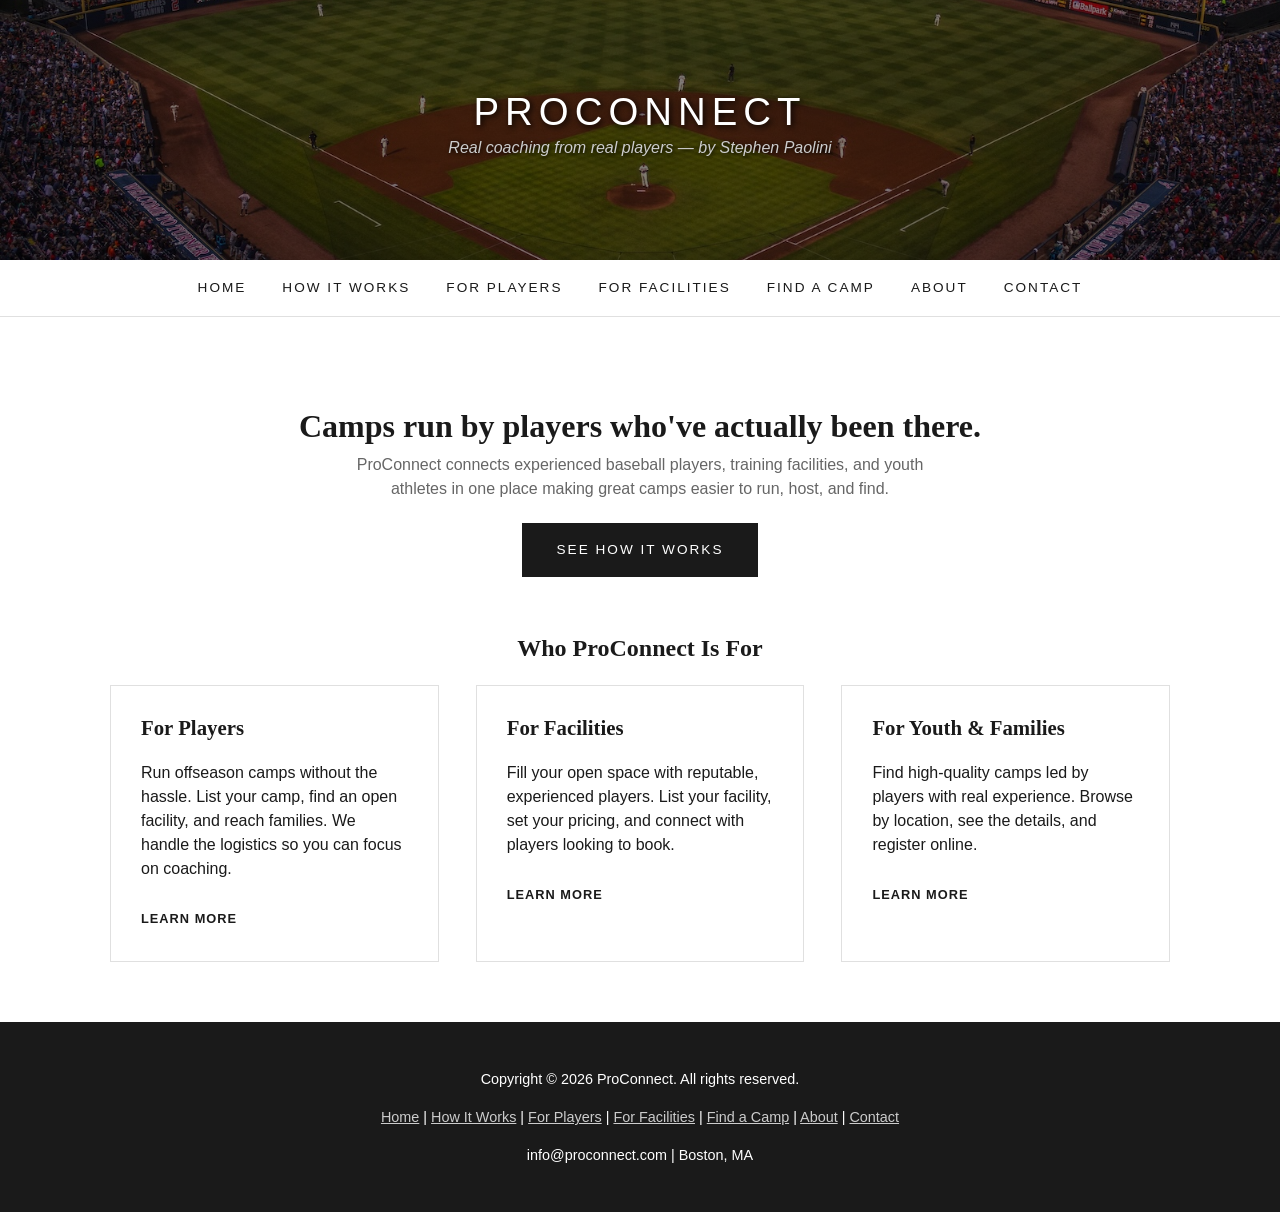
<file: index.html>
<!DOCTYPE html>
<html lang="en">

<head>
    <meta charset="utf-8">
    <meta name="viewport" content="width=device-width, initial-scale=1.0">
    <title>ProConnect | Home</title>
    <link href="css/style.css" rel="stylesheet">
</head>

<body>
    <header>
        <h1>ProConnect</h1>
        <p class="tagline">Real coaching from real players &mdash; by Stephen Paolini</p>
    </header>

    <nav>
        <ul>
            <li><a href="index.html">Home</a></li>
            <li><a href="howitworks.html">How It Works</a></li>
            <li><a href="players.html">For Players</a></li>
            <li><a href="facilities.html">For Facilities</a></li>
            <li><a href="camps.html">Find a Camp</a></li>
            <li><a href="about.html">About</a></li>
            <li><a href="contact.html">Contact</a></li>
        </ul>
    </nav>

    <main>
        <section class="hero">
            <h2>Camps run by players who've actually been there.</h2>
            <p>ProConnect connects experienced baseball players, training facilities,
                and youth athletes in one place making great camps easier to
                run, host, and find.</p>
            <a href="howitworks.html" class="btn">See How It Works</a>
        </section>

        <section class="audiences">
            <h2>Who ProConnect Is For</h2>

            <article>
                <h3>For Players</h3>
                <p>Run offseason camps without the hassle. List your camp, find an open
                    facility, and reach families. We handle the logistics so you can
                    focus on coaching.</p>
                <a href="players.html">Learn more</a>
            </article>

            <article>
                <h3>For Facilities</h3>
                <p>Fill your open space with reputable, experienced players. List your
                    facility, set your pricing, and connect with players looking to book.</p>
                <a href="facilities.html">Learn more</a>
            </article>

            <article>
                <h3>For Youth &amp; Families</h3>
                <p>Find high-quality camps led by players with real experience. Browse by
                    location, see the details, and register online.</p>
                <a href="camps.html">Learn more</a>
            </article>
        </section>
    </main>

    <footer>
        <p>Copyright &copy; 2026 ProConnect. All rights reserved.</p>
        <p>
            <a href="index.html">Home</a> |
            <a href="howitworks.html">How It Works</a> |
            <a href="players.html">For Players</a> |
            <a href="facilities.html">For Facilities</a> |
            <a href="camps.html">Find a Camp</a> |
            <a href="about.html">About</a> |
            <a href="contact.html">Contact</a>
        </p>
        <p>info@proconnect.com | Boston, MA</p>
    </footer>
</body>

</html>
</file>
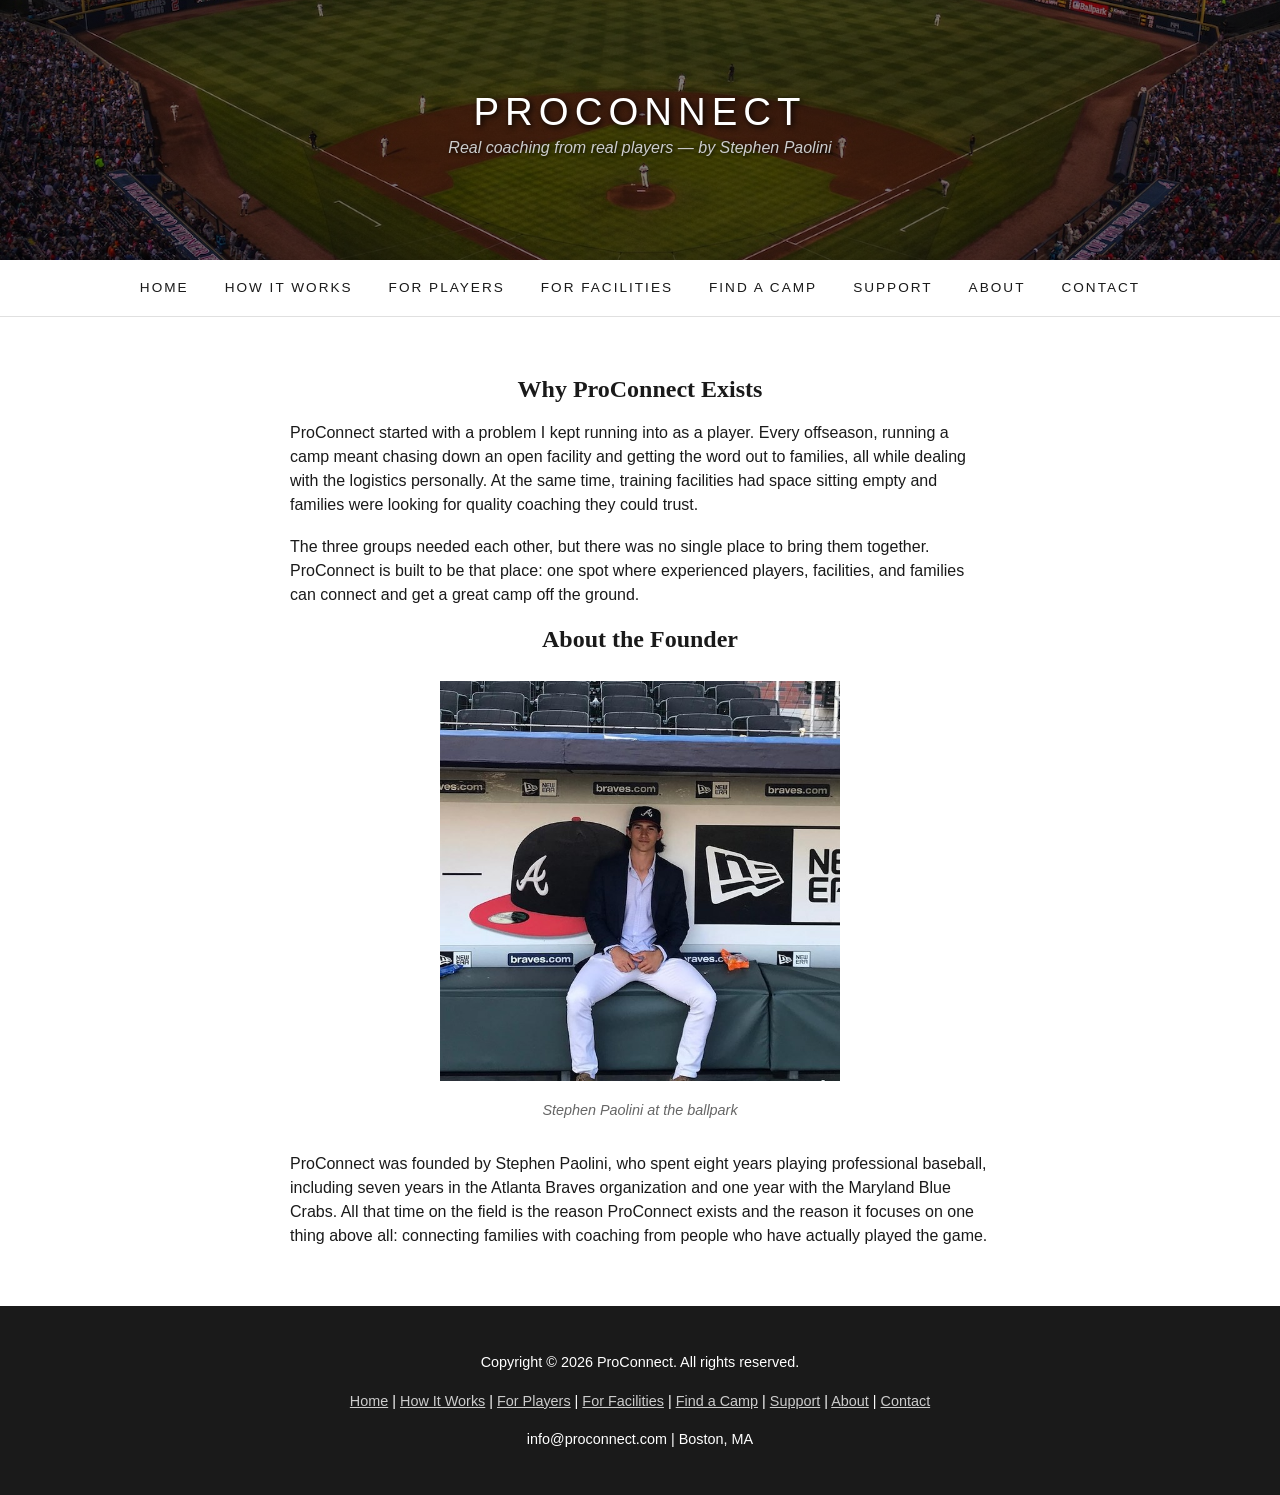
<file: about.html>
<!DOCTYPE html>
<html lang="en">

<head>
    <meta charset="utf-8">
    <meta name="viewport" content="width=device-width, initial-scale=1.0">
    <title>ProConnect | About</title>
    <link href="css/style.css" rel="stylesheet">
</head>

<body>
    <header>
        <h1>ProConnect</h1>
        <p class="tagline">Real coaching from real players &mdash; by Stephen Paolini</p>
    </header>

    <nav>
        <ul>
            <li><a href="index.html">Home</a></li>
            <li><a href="howitworks.html">How It Works</a></li>
            <li><a href="players.html">For Players</a></li>
            <li><a href="facilities.html">For Facilities</a></li>
            <li><a href="camps.html">Find a Camp</a></li>
            <li><a href="support.html">Support</a></li>
            <li><a href="about.html">About</a></li>
            <li><a href="contact.html">Contact</a></li>
        </ul>
    </nav>

    <main>
        <section class="about">
            <h2>Why ProConnect Exists</h2>
            <p>ProConnect started with a problem I kept running into as a player.
                Every offseason, running a camp meant chasing down an open facility and
                getting the word out to families, all while dealing with the logistics personally.
                At the same time, training facilities had space sitting empty
                and families were looking for quality coaching they could trust.</p>
            <p>The three groups needed each other, but there was no single place to
                bring them together. ProConnect is built to be that place: one spot
                where experienced players, facilities, and families can connect and
                get a great camp off the ground.</p>
        </section>

        <section class="about">
            <h2>About the Founder</h2>
            <figure>
                <img src="images/founder.jpg" alt="Stephen Paolini seated in the dugout wearing an Atlanta Braves cap">
                <figcaption>Stephen Paolini at the ballpark</figcaption>
            </figure>
            <p>ProConnect was founded by Stephen Paolini, who spent eight years
                playing professional baseball, including seven years in the Atlanta Braves
                organization and one year with the Maryland Blue Crabs. All that time on the
                field is the reason ProConnect exists and the reason it focuses on
                one thing above all: connecting families with coaching from people
                who have actually played the game.</p>
        </section>
    </main>

    <footer>
        <p>Copyright &copy; 2026 ProConnect. All rights reserved.</p>
        <p>
            <a href="index.html">Home</a> |
            <a href="howitworks.html">How It Works</a> |
            <a href="players.html">For Players</a> |
            <a href="facilities.html">For Facilities</a> |
            <a href="camps.html">Find a Camp</a> |
            <a href="support.html">Support</a> |
            <a href="about.html">About</a> |
            <a href="contact.html">Contact</a>
        </p>
        <p>info@proconnect.com | Boston, MA</p>
    </footer>
</body>

</html>
</file>
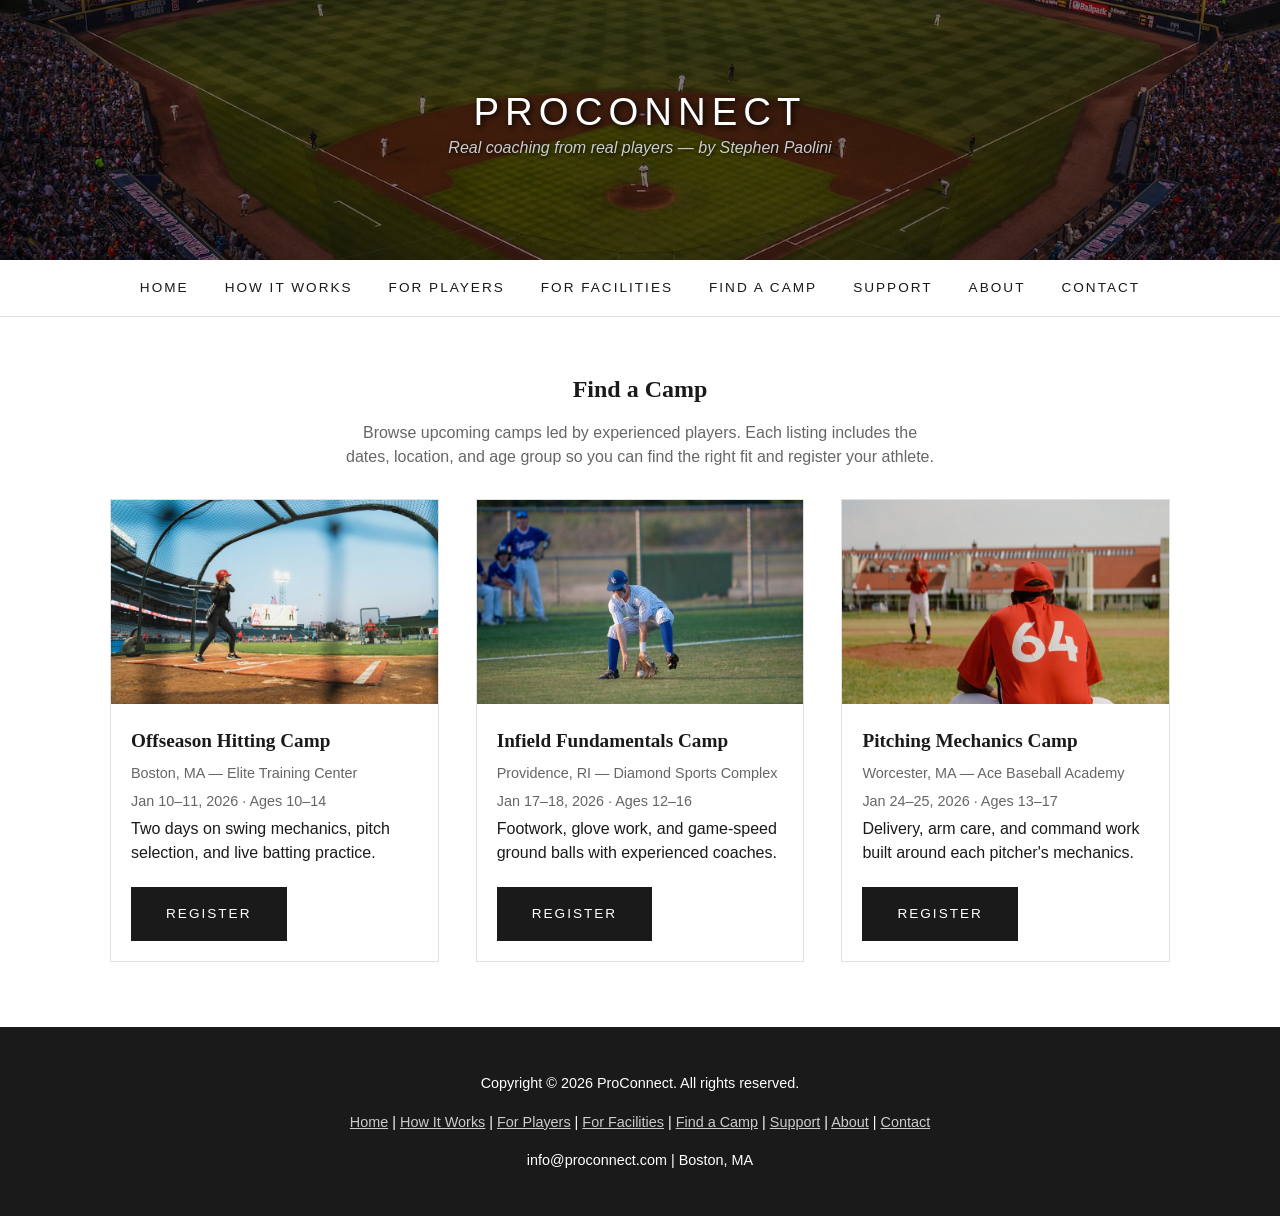
<file: camps.html>
<!DOCTYPE html>
<html lang="en">

<head>
    <meta charset="utf-8">
    <meta name="viewport" content="width=device-width, initial-scale=1.0">
    <title>ProConnect | Find a Camp</title>
    <link href="css/style.css" rel="stylesheet">
</head>

<body>
    <header>
        <h1>ProConnect</h1>
        <p class="tagline">Real coaching from real players &mdash; by Stephen Paolini</p>
    </header>

    <nav>
        <ul>
            <li><a href="index.html">Home</a></li>
            <li><a href="howitworks.html">How It Works</a></li>
            <li><a href="players.html">For Players</a></li>
            <li><a href="facilities.html">For Facilities</a></li>
            <li><a href="camps.html">Find a Camp</a></li>
            <li><a href="support.html">Support</a></li>
            <li><a href="about.html">About</a></li>
            <li><a href="contact.html">Contact</a></li>
        </ul>
    </nav>

    <main>
        <section class="camps">
            <h2>Find a Camp</h2>
            <p>Browse upcoming camps led by experienced players. Each listing
                includes the dates, location, and age group so you can find the
                right fit and register your athlete.</p>

            <div class="camp-list">
                <article class="camp">
                    <figure>
                        <img src="images/camp-hitting.jpg" alt="Batter taking a swing during batting practice">
                    </figure>
                    <h3>Offseason Hitting Camp</h3>
                    <p class="camp-meta">Boston, MA &mdash; Elite Training Center</p>
                    <p class="camp-meta">Jan 10&ndash;11, 2026 &middot; Ages 10&ndash;14</p>
                    <p>Two days on swing mechanics, pitch selection, and live
                        batting practice.</p>
                    <a href="contact.html" class="btn">Register</a>
                </article>

                <article class="camp">
                    <figure>
                        <img src="images/camp-infield.jpg" alt="Infielder fielding a ground ball">
                    </figure>
                    <h3>Infield Fundamentals Camp</h3>
                    <p class="camp-meta">Providence, RI &mdash; Diamond Sports Complex</p>
                    <p class="camp-meta">Jan 17&ndash;18, 2026 &middot; Ages 12&ndash;16</p>
                    <p>Footwork, glove work, and game-speed ground balls with
                        experienced coaches.</p>
                    <a href="contact.html" class="btn">Register</a>
                </article>

                <article class="camp">
                    <figure>
                        <img src="images/camp-pitching.jpg" alt="Pitcher on the mound during a game">
                    </figure>
                    <h3>Pitching Mechanics Camp</h3>
                    <p class="camp-meta">Worcester, MA &mdash; Ace Baseball Academy</p>
                    <p class="camp-meta">Jan 24&ndash;25, 2026 &middot; Ages 13&ndash;17</p>
                    <p>Delivery, arm care, and command work built around each
                        pitcher's mechanics.</p>
                    <a href="contact.html" class="btn">Register</a>
                </article>
            </div>
        </section>
    </main>

    <footer>
        <p>Copyright &copy; 2026 ProConnect. All rights reserved.</p>
        <p>
            <a href="index.html">Home</a> |
            <a href="howitworks.html">How It Works</a> |
            <a href="players.html">For Players</a> |
            <a href="facilities.html">For Facilities</a> |
            <a href="camps.html">Find a Camp</a> |
            <a href="support.html">Support</a> |
            <a href="about.html">About</a> |
            <a href="contact.html">Contact</a>
        </p>
        <p>info@proconnect.com | Boston, MA</p>
    </footer>
</body>

</html>
</file>
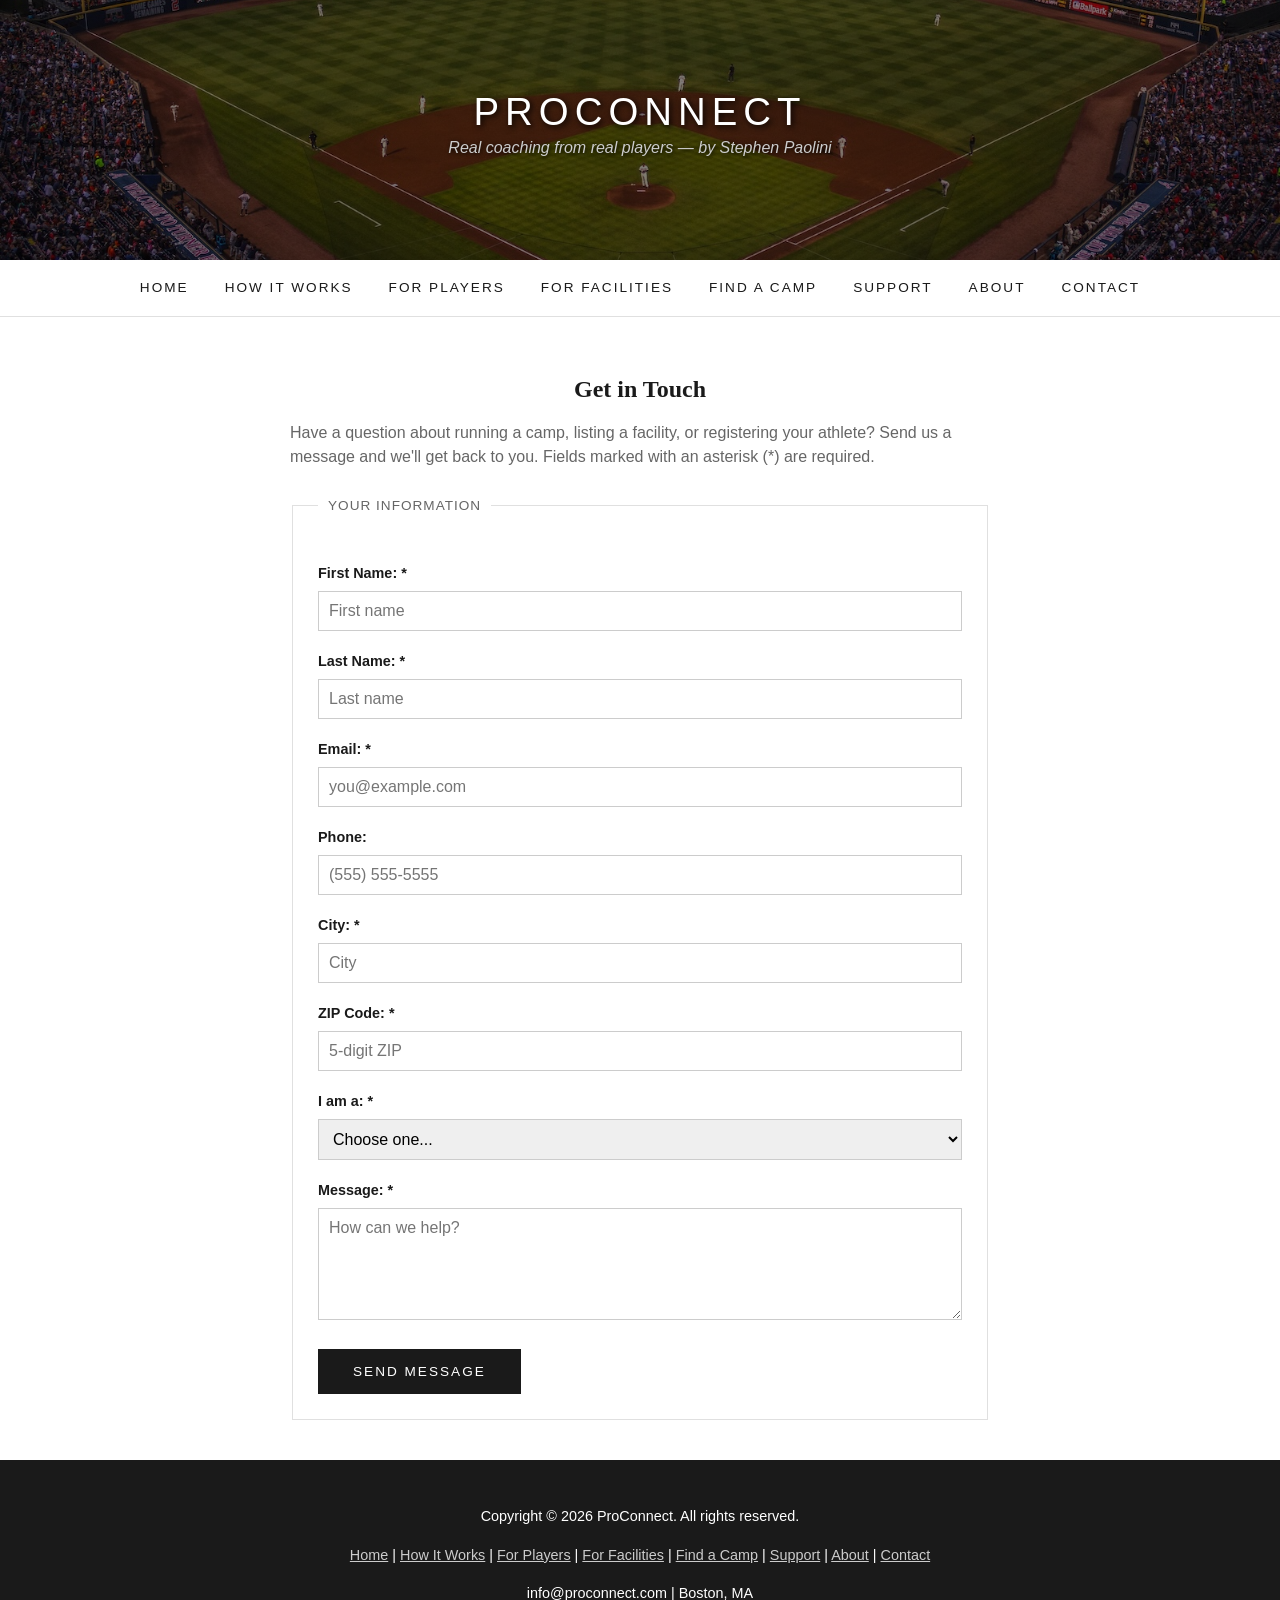
<file: contact.html>
<!DOCTYPE html>
<html lang="en">

<head>
    <meta charset="utf-8">
    <meta name="viewport" content="width=device-width, initial-scale=1.0">
    <title>ProConnect | Contact</title>
    <link href="css/style.css" rel="stylesheet">
</head>

<body>
    <header>
        <h1>ProConnect</h1>
        <p class="tagline">Real coaching from real players &mdash; by Stephen Paolini</p>
    </header>

    <nav>
        <ul>
            <li><a href="index.html">Home</a></li>
            <li><a href="howitworks.html">How It Works</a></li>
            <li><a href="players.html">For Players</a></li>
            <li><a href="facilities.html">For Facilities</a></li>
            <li><a href="camps.html">Find a Camp</a></li>
            <li><a href="support.html">Support</a></li>
            <li><a href="about.html">About</a></li>
            <li><a href="contact.html">Contact</a></li>
        </ul>
    </nav>

    <main>
        <section class="contact">
            <h2>Get in Touch</h2>
            <p>Have a question about running a camp, listing a facility, or
                registering your athlete? Send us a message and we'll get back
                to you. Fields marked with an asterisk (*) are required.</p>

            <form method="post" action="https://webdevbasics.net/scripts/demo.php" onsubmit="return validateForm();">
                <fieldset>
                    <legend>Your Information</legend>

                    <label for="firstname">First Name: *</label>
                    <input type="text" name="firstname" id="firstname" placeholder="First name">

                    <label for="lastname">Last Name: *</label>
                    <input type="text" name="lastname" id="lastname" placeholder="Last name">

                    <label for="email">Email: *</label>
                    <input type="text" name="email" id="email" placeholder="you@example.com">

                    <label for="phone">Phone:</label>
                    <input type="tel" name="phone" id="phone" placeholder="(555) 555-5555">

                    <label for="city">City: *</label>
                    <input type="text" name="city" id="city" placeholder="City">

                    <label for="zip">ZIP Code: *</label>
                    <input type="text" name="zip" id="zip" placeholder="5-digit ZIP">

                    <label for="role">I am a: *</label>
                    <select name="role" id="role">
                        <option value="">Choose one...</option>
                        <option value="player">Player</option>
                        <option value="facility">Facility</option>
                        <option value="family">Youth or Family</option>
                    </select>

                    <label for="message">Message: *</label>
                    <textarea name="message" id="message" rows="5" cols="40" placeholder="How can we help?"></textarea>

                    <input type="submit" value="Send Message">
                </fieldset>
            </form>
        </section>
    </main>

    <footer>
        <p>Copyright &copy; 2026 ProConnect. All rights reserved.</p>
        <p>
            <a href="index.html">Home</a> |
            <a href="howitworks.html">How It Works</a> |
            <a href="players.html">For Players</a> |
            <a href="facilities.html">For Facilities</a> |
            <a href="camps.html">Find a Camp</a> |
            <a href="support.html">Support</a> |
            <a href="about.html">About</a> |
            <a href="contact.html">Contact</a>
        </p>
        <p>info@proconnect.com | Boston, MA</p>
    </footer>
    <script src="js/validate.js"></script>
</body>

</html>
</file>
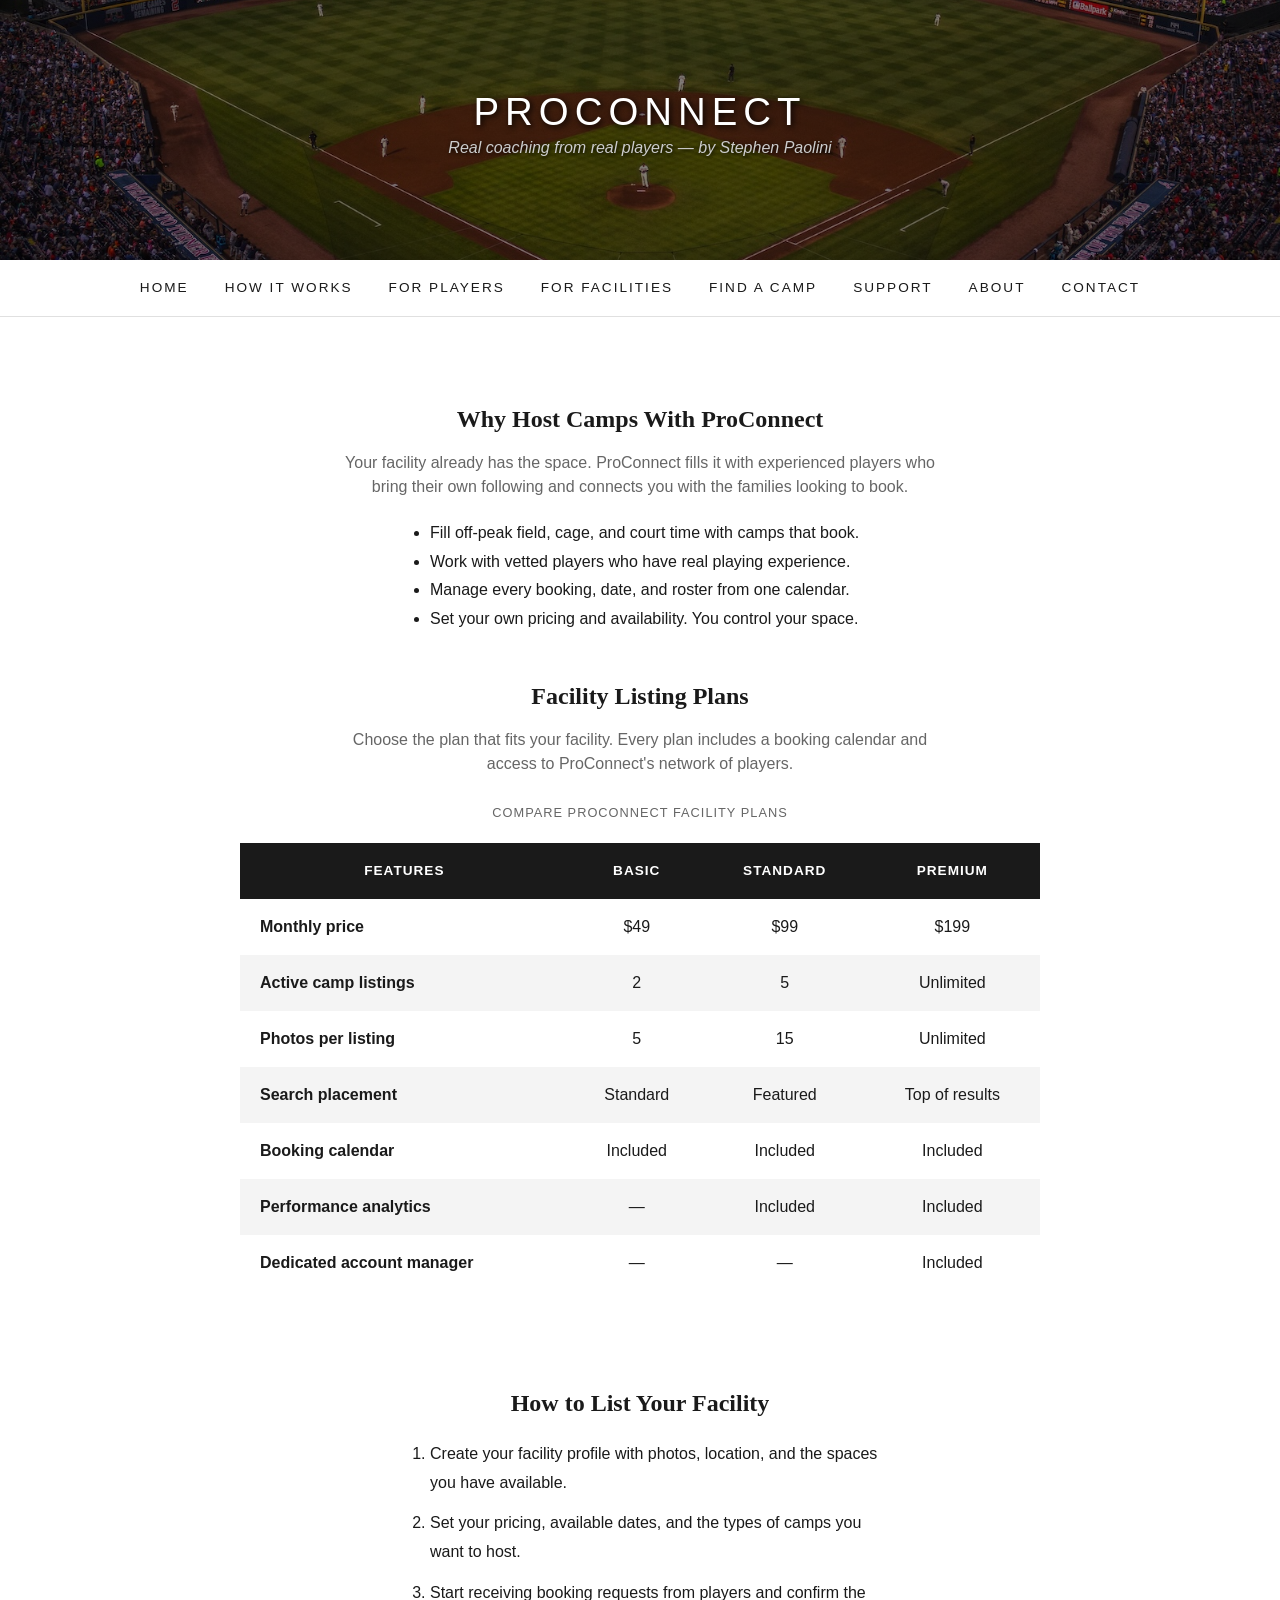
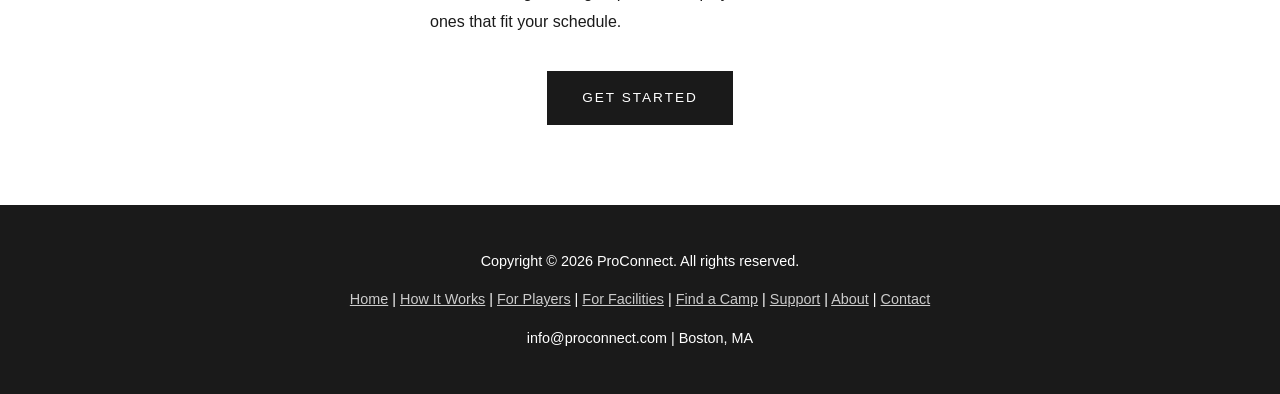
<file: facilities.html>
<!DOCTYPE html>
<html lang="en">

<head>
    <meta charset="utf-8">
    <meta name="viewport" content="width=device-width, initial-scale=1.0">
    <title>ProConnect | For Facilities</title>
    <link href="css/style.css" rel="stylesheet">
</head>

<body>
    <header>
        <h1>ProConnect</h1>
        <p class="tagline">Real coaching from real players &mdash; by Stephen Paolini</p>
    </header>

    <nav>
        <ul>
            <li><a href="index.html">Home</a></li>
            <li><a href="howitworks.html">How It Works</a></li>
            <li><a href="players.html">For Players</a></li>
            <li><a href="facilities.html">For Facilities</a></li>
            <li><a href="camps.html">Find a Camp</a></li>
            <li><a href="support.html">Support</a></li>
            <li><a href="about.html">About</a></li>
            <li><a href="contact.html">Contact</a></li>
        </ul>
    </nav>

    <main>
        <section class="benefits">
            <h2>Why Host Camps With ProConnect</h2>
            <p>Your facility already has the space. ProConnect fills it with
                experienced players who bring their own following and connects
                you with the families looking to book.</p>
            <ul>
                <li>Fill off-peak field, cage, and court time with camps that book.</li>
                <li>Work with vetted players who have real playing experience.</li>
                <li>Manage every booking, date, and roster from one calendar.</li>
                <li>Set your own pricing and availability. You control your space.</li>
            </ul>
        </section>

        <section class="pricing">
            <h2>Facility Listing Plans</h2>
            <p>Choose the plan that fits your facility. Every plan includes
                a booking calendar and access to ProConnect's network of players.</p>
            <div class="table-wrapper">
                <table>
                    <caption>Compare ProConnect Facility Plans</caption>
                    <thead>
                        <tr>
                            <th scope="col">Features</th>
                            <th scope="col">Basic</th>
                            <th scope="col">Standard</th>
                            <th scope="col">Premium</th>
                        </tr>
                    </thead>
                    <tbody>
                        <tr>
                            <th scope="row">Monthly price</th>
                            <td>$49</td>
                            <td>$99</td>
                            <td>$199</td>
                        </tr>
                        <tr>
                            <th scope="row">Active camp listings</th>
                            <td>2</td>
                            <td>5</td>
                            <td>Unlimited</td>
                        </tr>
                        <tr>
                            <th scope="row">Photos per listing</th>
                            <td>5</td>
                            <td>15</td>
                            <td>Unlimited</td>
                        </tr>
                        <tr>
                            <th scope="row">Search placement</th>
                            <td>Standard</td>
                            <td>Featured</td>
                            <td>Top of results</td>
                        </tr>
                        <tr>
                            <th scope="row">Booking calendar</th>
                            <td>Included</td>
                            <td>Included</td>
                            <td>Included</td>
                        </tr>
                        <tr>
                            <th scope="row">Performance analytics</th>
                            <td>&mdash;</td>
                            <td>Included</td>
                            <td>Included</td>
                        </tr>
                        <tr>
                            <th scope="row">Dedicated account manager</th>
                            <td>&mdash;</td>
                            <td>&mdash;</td>
                            <td>Included</td>
                        </tr>
                    </tbody>
                </table>
            </div>

            <div class="plan-cards">
                <div class="plan">
                    <h3>Basic</h3>
                    <p class="plan-price">$49 / mo</p>
                    <ul>
                        <li><span>Active camp listings</span> <span>2</span></li>
                        <li><span>Photos per listing</span> <span>5</span></li>
                        <li><span>Search placement</span> <span>Standard</span></li>
                        <li><span>Booking calendar</span> <span>Included</span></li>
                        <li><span>Performance analytics</span> <span>&mdash;</span></li>
                        <li><span>Dedicated account manager</span> <span>&mdash;</span></li>
                    </ul>
                </div>

                <div class="plan">
                    <h3>Standard</h3>
                    <p class="plan-price">$99 / mo</p>
                    <ul>
                        <li><span>Active camp listings</span> <span>5</span></li>
                        <li><span>Photos per listing</span> <span>15</span></li>
                        <li><span>Search placement</span> <span>Featured</span></li>
                        <li><span>Booking calendar</span> <span>Included</span></li>
                        <li><span>Performance analytics</span> <span>Included</span></li>
                        <li><span>Dedicated account manager</span> <span>&mdash;</span></li>
                    </ul>
                </div>

                <div class="plan">
                    <h3>Premium</h3>
                    <p class="plan-price">$199 / mo</p>
                    <ul>
                        <li><span>Active camp listings</span> <span>Unlimited</span></li>
                        <li><span>Photos per listing</span> <span>Unlimited</span></li>
                        <li><span>Search placement</span> <span>Top of results</span></li>
                        <li><span>Booking calendar</span> <span>Included</span></li>
                        <li><span>Performance analytics</span> <span>Included</span></li>
                        <li><span>Dedicated account manager</span> <span>Included</span></li>
                    </ul>
                </div>
            </div>
        </section>

        <section class="steps">
            <h2>How to List Your Facility</h2>
            <ol>
                <li>Create your facility profile with photos, location, and the
                    spaces you have available.</li>
                <li>Set your pricing, available dates, and the types of camps
                    you want to host.</li>
                <li>Start receiving booking requests from players and confirm the
                    ones that fit your schedule.</li>
            </ol>
            <a href="contact.html" class="btn">Get Started</a>
        </section>
    </main>

    <footer>
        <p>Copyright &copy; 2026 ProConnect. All rights reserved.</p>
        <p>
            <a href="index.html">Home</a> |
            <a href="howitworks.html">How It Works</a> |
            <a href="players.html">For Players</a> |
            <a href="facilities.html">For Facilities</a> |
            <a href="camps.html">Find a Camp</a> |
            <a href="support.html">Support</a> |
            <a href="about.html">About</a> |
            <a href="contact.html">Contact</a>
        </p>
        <p>info@proconnect.com | Boston, MA</p>
    </footer>
</body>

</html>
</file>
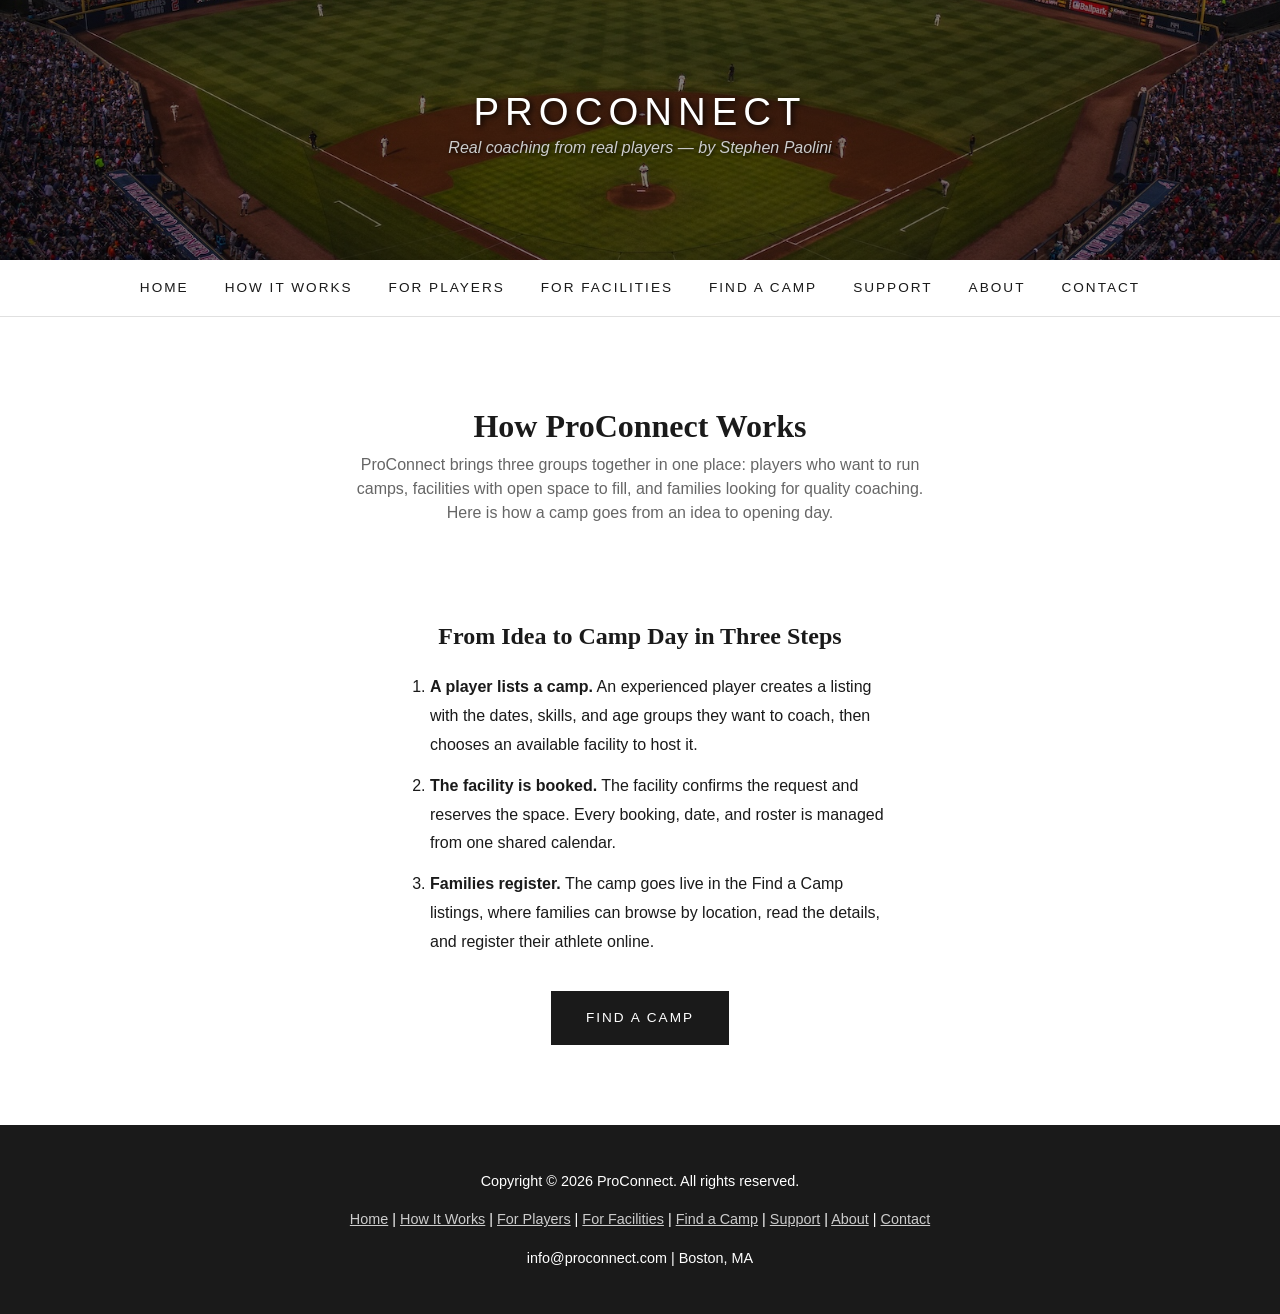
<file: howitworks.html>
<!DOCTYPE html>
<html lang="en">

<head>
    <meta charset="utf-8">
    <meta name="viewport" content="width=device-width, initial-scale=1.0">
    <title>ProConnect | How It Works</title>
    <link href="css/style.css" rel="stylesheet">
</head>

<body>
    <header>
        <h1>ProConnect</h1>
        <p class="tagline">Real coaching from real players &mdash; by Stephen Paolini</p>
    </header>

    <nav>
        <ul>
            <li><a href="index.html">Home</a></li>
            <li><a href="howitworks.html">How It Works</a></li>
            <li><a href="players.html">For Players</a></li>
            <li><a href="facilities.html">For Facilities</a></li>
            <li><a href="camps.html">Find a Camp</a></li>
            <li><a href="support.html">Support</a></li>
            <li><a href="about.html">About</a></li>
            <li><a href="contact.html">Contact</a></li>
        </ul>
    </nav>

    <main>
        <section class="hero">
            <h2>How ProConnect Works</h2>
            <p>ProConnect brings three groups together in one place: players who
                want to run camps, facilities with open space to fill, and families
                looking for quality coaching. Here is how a camp goes from an idea
                to opening day.</p>
        </section>

        <section class="steps">
            <h2>From Idea to Camp Day in Three Steps</h2>
            <ol>
                <li><strong>A player lists a camp.</strong> An experienced player
                    creates a listing with the dates, skills, and age groups they
                    want to coach, then chooses an available facility to host it.</li>
                <li><strong>The facility is booked.</strong> The facility confirms
                    the request and reserves the space. Every booking, date, and
                    roster is managed from one shared calendar.</li>
                <li><strong>Families register.</strong> The camp goes live in the
                    Find a Camp listings, where families can browse by location,
                    read the details, and register their athlete online.</li>
            </ol>
            <a href="camps.html" class="btn">Find a Camp</a>
        </section>
    </main>

    <footer>
        <p>Copyright &copy; 2026 ProConnect. All rights reserved.</p>
        <p>
            <a href="index.html">Home</a> |
            <a href="howitworks.html">How It Works</a> |
            <a href="players.html">For Players</a> |
            <a href="facilities.html">For Facilities</a> |
            <a href="camps.html">Find a Camp</a> |
            <a href="support.html">Support</a> |
            <a href="about.html">About</a> |
            <a href="contact.html">Contact</a>
        </p>
        <p>info@proconnect.com | Boston, MA</p>
    </footer>
</body>

</html>
</file>
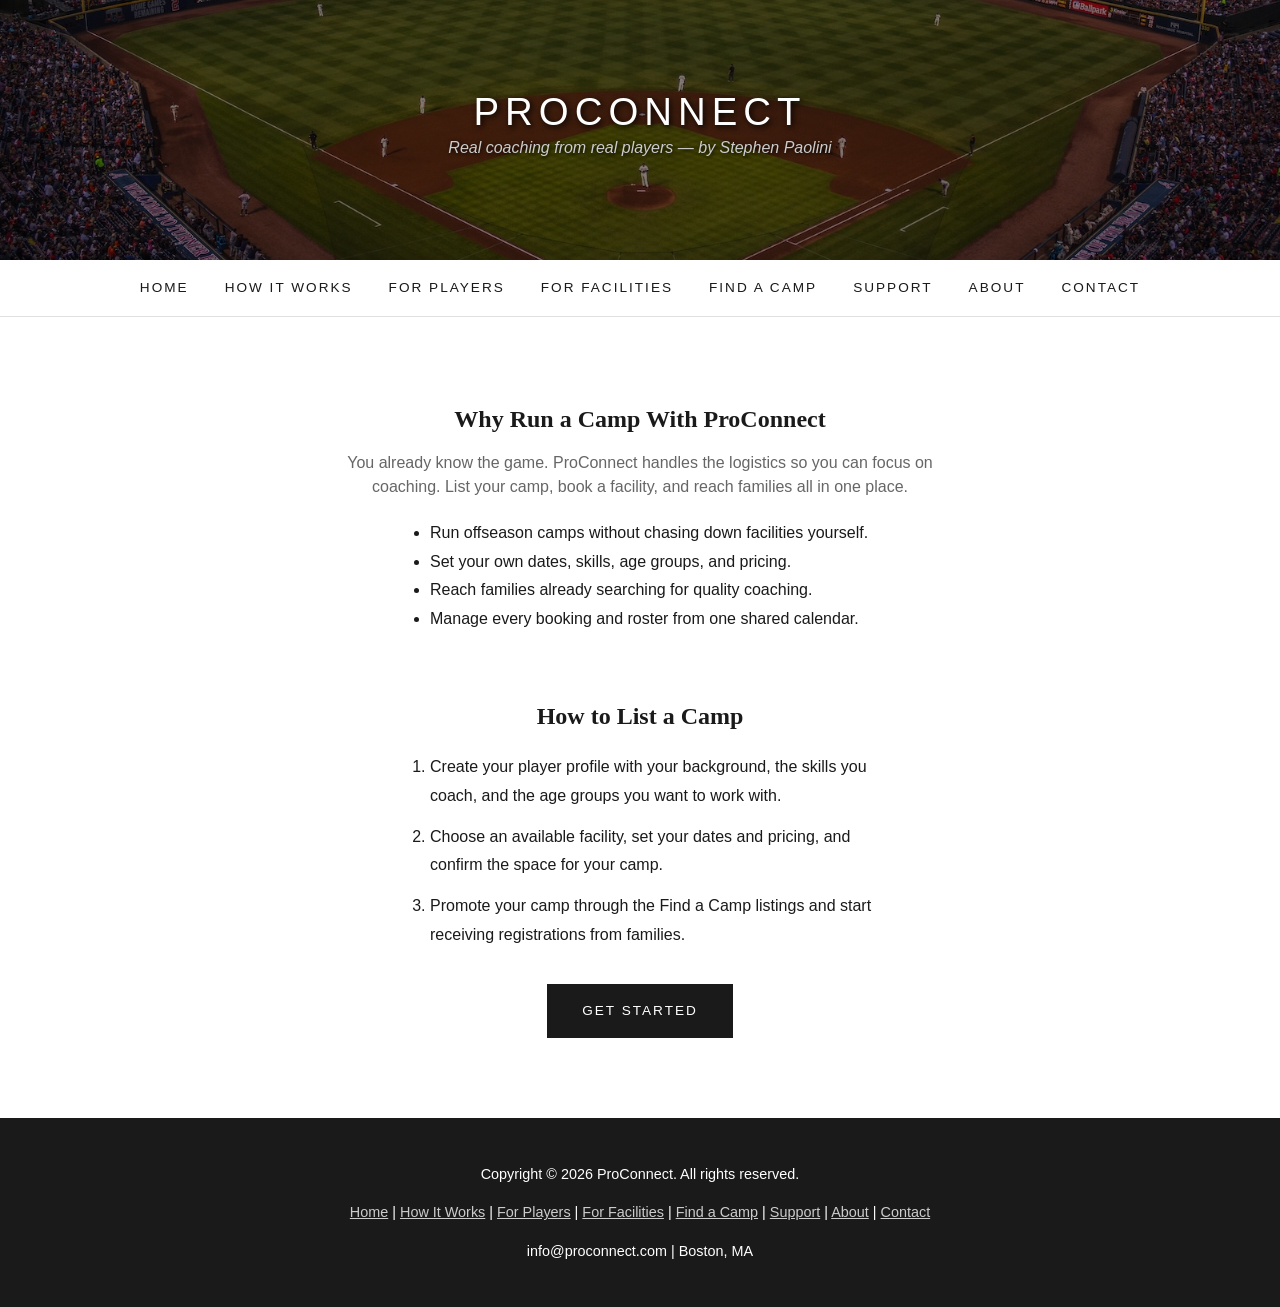
<file: players.html>
<!DOCTYPE html>
<html lang="en">

<head>
    <meta charset="utf-8">
    <meta name="viewport" content="width=device-width, initial-scale=1.0">
    <title>ProConnect | For Players</title>
    <link href="css/style.css" rel="stylesheet">
</head>

<body>
    <header>
        <h1>ProConnect</h1>
        <p class="tagline">Real coaching from real players &mdash; by Stephen Paolini</p>
    </header>

    <nav>
        <ul>
            <li><a href="index.html">Home</a></li>
            <li><a href="howitworks.html">How It Works</a></li>
            <li><a href="players.html">For Players</a></li>
            <li><a href="facilities.html">For Facilities</a></li>
            <li><a href="camps.html">Find a Camp</a></li>
            <li><a href="support.html">Support</a></li>
            <li><a href="about.html">About</a></li>
            <li><a href="contact.html">Contact</a></li>
        </ul>
    </nav>

    <main>
        <section class="benefits">
            <h2>Why Run a Camp With ProConnect</h2>
            <p>You already know the game. ProConnect handles the logistics so you
                can focus on coaching. List your camp, book a facility, and reach
                families all in one place.</p>
            <ul>
                <li>Run offseason camps without chasing down facilities yourself.</li>
                <li>Set your own dates, skills, age groups, and pricing.</li>
                <li>Reach families already searching for quality coaching.</li>
                <li>Manage every booking and roster from one shared calendar.</li>
            </ul>
        </section>

        <section class="steps">
            <h2>How to List a Camp</h2>
            <ol>
                <li>Create your player profile with your background, the skills
                    you coach, and the age groups you want to work with.</li>
                <li>Choose an available facility, set your dates and pricing, and
                    confirm the space for your camp.</li>
                <li>Promote your camp through the Find a Camp listings and start
                    receiving registrations from families.</li>
            </ol>
            <a href="contact.html" class="btn">Get Started</a>
        </section>
    </main>

    <footer>
        <p>Copyright &copy; 2026 ProConnect. All rights reserved.</p>
        <p>
            <a href="index.html">Home</a> |
            <a href="howitworks.html">How It Works</a> |
            <a href="players.html">For Players</a> |
            <a href="facilities.html">For Facilities</a> |
            <a href="camps.html">Find a Camp</a> |
            <a href="support.html">Support</a> |
            <a href="about.html">About</a> |
            <a href="contact.html">Contact</a>
        </p>
        <p>info@proconnect.com | Boston, MA</p>
    </footer>
</body>

</html>
</file>
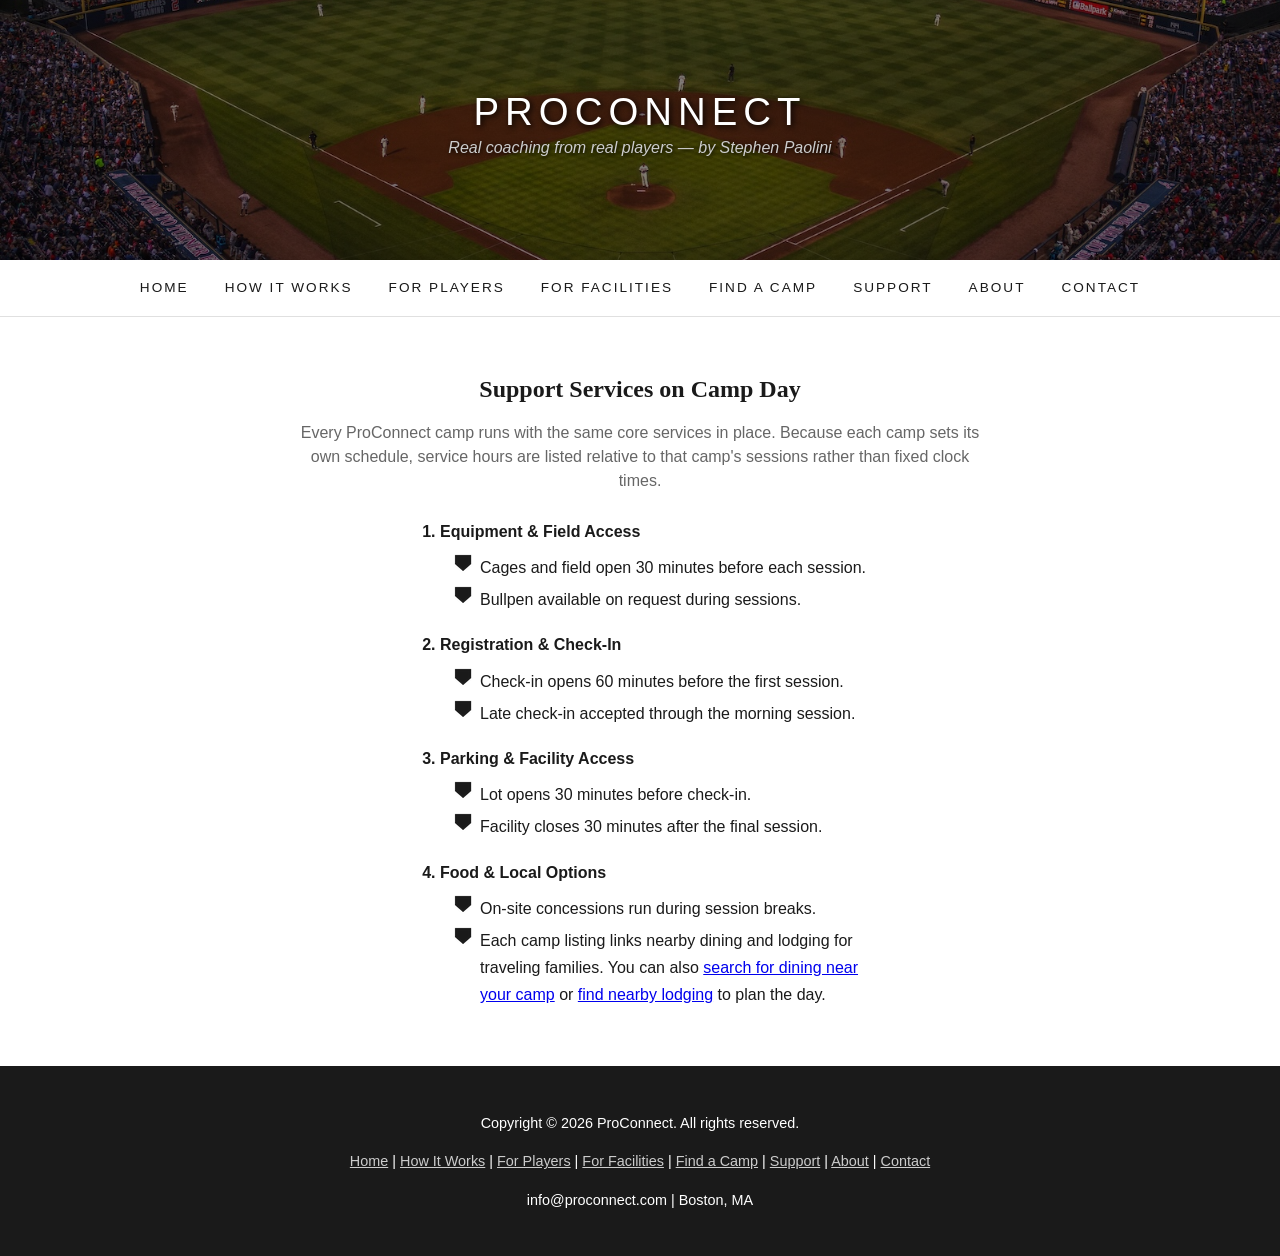
<file: support.html>
<!DOCTYPE html>
<html lang="en">

<head>
    <meta charset="utf-8">
    <meta name="viewport" content="width=device-width, initial-scale=1.0">
    <title>ProConnect | Support Services</title>
    <link href="css/style.css" rel="stylesheet">
</head>

<body>
    <header>
        <h1>ProConnect</h1>
        <p class="tagline">Real coaching from real players &mdash; by Stephen Paolini</p>
    </header>

    <nav>
        <ul>
            <li><a href="index.html">Home</a></li>
            <li><a href="howitworks.html">How It Works</a></li>
            <li><a href="players.html">For Players</a></li>
            <li><a href="facilities.html">For Facilities</a></li>
            <li><a href="camps.html">Find a Camp</a></li>
            <li><a href="support.html">Support</a></li>
            <li><a href="about.html">About</a></li>
            <li><a href="contact.html">Contact</a></li>
        </ul>
    </nav>

    <main>
        <section class="support">
            <h2>Support Services on Camp Day</h2>
            <p>Every ProConnect camp runs with the same core services in place.
                Because each camp sets its own schedule, service hours are listed
                relative to that camp's sessions rather than fixed clock times.</p>

            <ol>
                <li>Equipment &amp; Field Access
                    <ul>
                        <li>Cages and field open 30 minutes before each session.</li>
                        <li>Bullpen available on request during sessions.</li>
                    </ul>
                </li>
                <li>Registration &amp; Check-In
                    <ul>
                        <li>Check-in opens 60 minutes before the first session.</li>
                        <li>Late check-in accepted through the morning session.</li>
                    </ul>
                </li>
                <li>Parking &amp; Facility Access
                    <ul>
                        <li>Lot opens 30 minutes before check-in.</li>
                        <li>Facility closes 30 minutes after the final session.</li>
                    </ul>
                </li>
                <li>Food &amp; Local Options
                    <ul>
                        <li>On-site concessions run during session breaks.</li>
                        <li>Each camp listing links nearby dining and lodging for
                            traveling families. You can also
                            <a href="https://www.google.com/maps/search/restaurants+near+me">search
                                for dining near your camp</a> or
                            <a href="https://www.booking.com">find nearby lodging</a>
                            to plan the day.
                        </li>
                    </ul>
                </li>
            </ol>
        </section>
    </main>

    <footer>
        <p>Copyright &copy; 2026 ProConnect. All rights reserved.</p>
        <p>
            <a href="index.html">Home</a> |
            <a href="howitworks.html">How It Works</a> |
            <a href="players.html">For Players</a> |
            <a href="facilities.html">For Facilities</a> |
            <a href="camps.html">Find a Camp</a> |
            <a href="support.html">Support</a> |
            <a href="about.html">About</a> |
            <a href="contact.html">Contact</a>
        </p>
        <p>info@proconnect.com | Boston, MA</p>
    </footer>
</body>

</html>
</file>
<file: css/style.css>
/* proconnect stylesheet */
/* monochrome pallette, photos bring the color, page stays neutral */
/* mobile first, then widen at 768 */

/* box model */
* {
    box-sizing: border-box;
}

body {
    margin: 0;
    background-color: #ffffff;
    color: #1a1a1a;
    font-family: Helvetica, Arial, sans-serif;
    line-height: 150%;
}

/* headings */
h2,
h3 {
    font-family: Georgia, "Times New Roman", serif;
}

/* responsive images - flexible so photos never break the layout */
img {
    max-width: 100%;
    height: auto;
}

/* header banner - tint so the title reads */
header {
    background-color: #1a1a1a;
    background-image: linear-gradient(to bottom, rgba(0, 0, 0, 0.5), rgba(0, 0, 0, 0.5)), url(../images/banner-braves.jpeg);
    background-size: cover;
    background-position: center 70%;
    background-repeat: no-repeat;
    color: #ffffff;
    text-align: center;
    padding: 100px 20px;
}

header h1 {
    margin: 0;
    font-size: 2.4em;
    font-weight: normal;
    text-transform: uppercase;
    letter-spacing: 6px;
    text-shadow: 2px 2px 6px #000000;
}

.tagline {
    margin: 12px 0 0 0;
    color: #cccccc;
    font-style: italic;
    text-shadow: 1px 1px 4px #000000;
}

/* navigation - stacks on mobile, becomes a row at 768 */
nav ul {
    list-style-type: none;
    margin: 0;
    padding: 0;
    background-color: #ffffff;
    border-bottom: 1px solid #e0e0e0;
}

nav li {
    border-bottom: 1px solid #e0e0e0;
}

nav a {
    display: block;
    padding: 14px 20px;
    color: #1a1a1a;
    text-decoration: none;
    text-align: center;
    text-transform: uppercase;
    letter-spacing: 2px;
    font-size: 0.85em;
}

nav a:hover {
    background-color: #f4f4f4;
}

/* footer */
footer {
    background-color: #1a1a1a;
    color: #ffffff;
    text-align: center;
    padding: 30px 20px;
    font-size: 0.9em;
}

footer a {
    color: #cccccc;
}

footer a:hover {
    color: #ffffff;
}

/* main wrapper */
main {
    max-width: 1100px;
    margin: 0 auto;
    padding: 40px 20px;
}

/* hero */
.hero {
    text-align: center;
    padding: 30px 0 40px 0;
}

.hero h2 {
    font-size: 2em;
    margin-bottom: 15px;
}

.hero p {
    max-width: 600px;
    margin: 0 auto;
    color: #666666;
}

/* call to action button */
.btn {
    display: inline-block;
    margin-top: 22px;
    padding: 14px 34px;
    background-color: #1a1a1a;
    color: #ffffff;
    border: 1px solid #1a1a1a;
    text-decoration: none;
    text-transform: uppercase;
    letter-spacing: 2px;
    font-size: 0.85em;
}

.btn:hover {
    background-color: #ffffff;
    color: #1a1a1a;
}

/* audience cards */
.audiences h2 {
    text-align: center;
    margin-bottom: 25px;
}

.audiences article {
    background-color: #ffffff;
    border: 1px solid #e0e0e0;
    padding: 30px;
    margin-bottom: 20px;
}

.audiences article h3 {
    margin-top: 0;
    font-size: 1.3em;
}

.audiences a {
    display: inline-block;
    margin-top: 10px;
    color: #1a1a1a;
    text-decoration: none;
    text-transform: uppercase;
    letter-spacing: 1px;
    font-size: 0.8em;
    font-weight: bold;
}

.audiences a:hover {
    text-decoration: underline;
}

/* benefits list (for facilities) */
.benefits {
    text-align: center;
    padding: 30px 0 10px 0;
}

.benefits p {
    max-width: 600px;
    margin: 0 auto 20px auto;
    color: #666666;
}

.benefits ul {
    max-width: 500px;
    margin: 0 auto;
    text-align: left;
    line-height: 180%;
}

/* pricing table - borderless, zebra rows for comparison */
.pricing {
    text-align: center;
    padding: 20px 0 40px 0;
}

.pricing p {
    max-width: 600px;
    margin: 0 auto 10px auto;
    color: #666666;
}

/* table hidden on mobile (cards show instead), returns at 768 */
.table-wrapper {
    display: none;
    max-width: 800px;
    margin: 25px auto 0 auto;
    overflow: auto;
}

.pricing table {
    width: 100%;
    min-width: 600px;
    border-collapse: collapse;
    font-size: 0.9em;
}

.pricing caption {
    caption-side: top;
    text-transform: uppercase;
    letter-spacing: 1px;
    font-size: 0.8em;
    color: #666666;
    padding-bottom: 18px;
}

.pricing thead th {
    background-color: #1a1a1a;
    color: #ffffff;
    text-transform: uppercase;
    letter-spacing: 1px;
    font-size: 0.85em;
    padding: 12px 10px;
}

.pricing tbody th {
    text-align: left;
    padding: 12px 10px;
}

.pricing tbody td {
    text-align: center;
    padding: 12px 10px;
}

.pricing tbody tr:nth-of-type(even) {
    background-color: #f4f4f4;
}

/* pricing plan cards - shown on mobile in place of the table */
.plan-cards {
    display: flex;
    flex-direction: column;
    margin-top: 25px;
}

.plan {
    border: 1px solid #e0e0e0;
    padding: 25px;
    margin-bottom: 20px;
    text-align: left;
}

.plan h3 {
    margin: 0;
    text-align: center;
    font-size: 1.3em;
}

.plan-price {
    margin: 6px 0 18px 0;
    text-align: center;
    font-size: 1.5em;
    font-weight: bold;
}

.plan ul {
    list-style-type: none;
    margin: 0;
    padding: 0;
}

.plan li {
    display: flex;
    justify-content: space-between;
    padding: 10px 0;
    border-bottom: 1px solid #e0e0e0;
}

.plan li span:first-child {
    font-weight: bold;
}

.plan li span:last-child {
    color: #666666;
    text-align: right;
    padding-left: 15px;
}

/* steps (for facilities) */
.steps {
    text-align: center;
    padding: 40px 0;
}

.steps ol {
    max-width: 500px;
    margin: 25px auto 0 auto;
    text-align: left;
    line-height: 180%;
}

.steps li {
    margin-bottom: 12px;
}

/* support services - ordered categories with nested hours */
.support {
    text-align: center;
    max-width: 700px;
    margin: 0 auto;
}

.support>p {
    color: #666666;
    margin-bottom: 25px;
}

.support ol {
    max-width: 480px;
    margin: 0 auto;
    text-align: left;
    line-height: 170%;
}

.support ol>li {
    margin-bottom: 18px;
    font-weight: bold;
}

/* nested hours - home plate markers, normal weight */
.support ul {
    list-style-image: url(../images/bullet-homeplate.png);
    margin-top: 8px;
    font-weight: normal;
}

.support ul li {
    margin-bottom: 4px;
}

/* about page */
.about {
    text-align: center;
    max-width: 700px;
    margin: 0 auto;
}

.about p {
    text-align: left;
    margin-bottom: 18px;
}

.about figure {
    margin: 30px auto;
    max-width: 400px;
}

.about figcaption {
    margin-top: 10px;
    font-style: italic;
    font-size: 0.9em;
    color: #666666;
}

/* contact form */
.contact {
    text-align: center;
    max-width: 700px;
    margin: 0 auto;
}

.contact>p {
    text-align: left;
    color: #666666;
    margin-bottom: 25px;
}

.contact fieldset {
    text-align: left;
    border: 1px solid #e0e0e0;
    padding: 25px;
}

.contact legend {
    text-transform: uppercase;
    letter-spacing: 1px;
    font-size: 0.85em;
    color: #666666;
    padding: 0 10px;
}

.contact label {
    display: block;
    margin: 18px 0 6px 0;
    font-weight: bold;
    font-size: 0.9em;
}

.contact input,
.contact select,
.contact textarea {
    width: 100%;
    padding: 10px;
    border: 1px solid #cccccc;
    font-family: Helvetica, Arial, sans-serif;
    font-size: 1em;
}

.contact input[type="submit"] {
    width: auto;
    margin-top: 22px;
    padding: 14px 34px;
    background-color: #1a1a1a;
    color: #ffffff;
    border: 1px solid #1a1a1a;
    text-transform: uppercase;
    letter-spacing: 2px;
    font-size: 0.85em;
    cursor: pointer;
}

.contact input[type="submit"]:hover {
    background-color: #ffffff;
    color: #1a1a1a;
}

/* find a camp - listing cards */
.camps {
    text-align: center;
}

.camps>p {
    max-width: 600px;
    margin: 0 auto 30px auto;
    color: #666666;
}

.camp {
    border: 1px solid #e0e0e0;
    margin-bottom: 25px;
    padding-bottom: 20px;
    text-align: left;
}

.camp figure {
    margin: 0;
}

.camp h3 {
    margin: 18px 20px 8px 20px;
    font-size: 1.2em;
}

.camp p {
    margin: 0 20px 10px 20px;
    color: #1a1a1a;
}

.camp .camp-meta {
    color: #666666;
    font-size: 0.9em;
    margin-bottom: 4px;
}

.camp .btn {
    margin: 12px 20px 0 20px;
}

/* wider screens (tablet/desktop) */
@media (min-width: 768px) {
    nav ul {
        display: flex;
        flex-wrap: wrap;
        justify-content: center;
    }

    nav li {
        border-bottom: none;
    }

    nav a {
        padding: 16px 18px;
    }

    .audiences {
        display: flex;
        flex-wrap: wrap;
        justify-content: space-between;
    }

    .audiences h2 {
        width: 100%;
    }

    .audiences article {
        width: 31%;
    }

    .pricing table {
        font-size: 1em;
    }

    .pricing thead th,
    .pricing tbody th,
    .pricing tbody td {
        padding: 16px 20px;
    }

    .table-wrapper {
        display: block;
    }

    .plan-cards {
        display: none;
    }

    .camp-list {
        display: flex;
        flex-wrap: wrap;
        justify-content: space-between;
    }

    .camp {
        width: 31%;
    }
}
</file>
